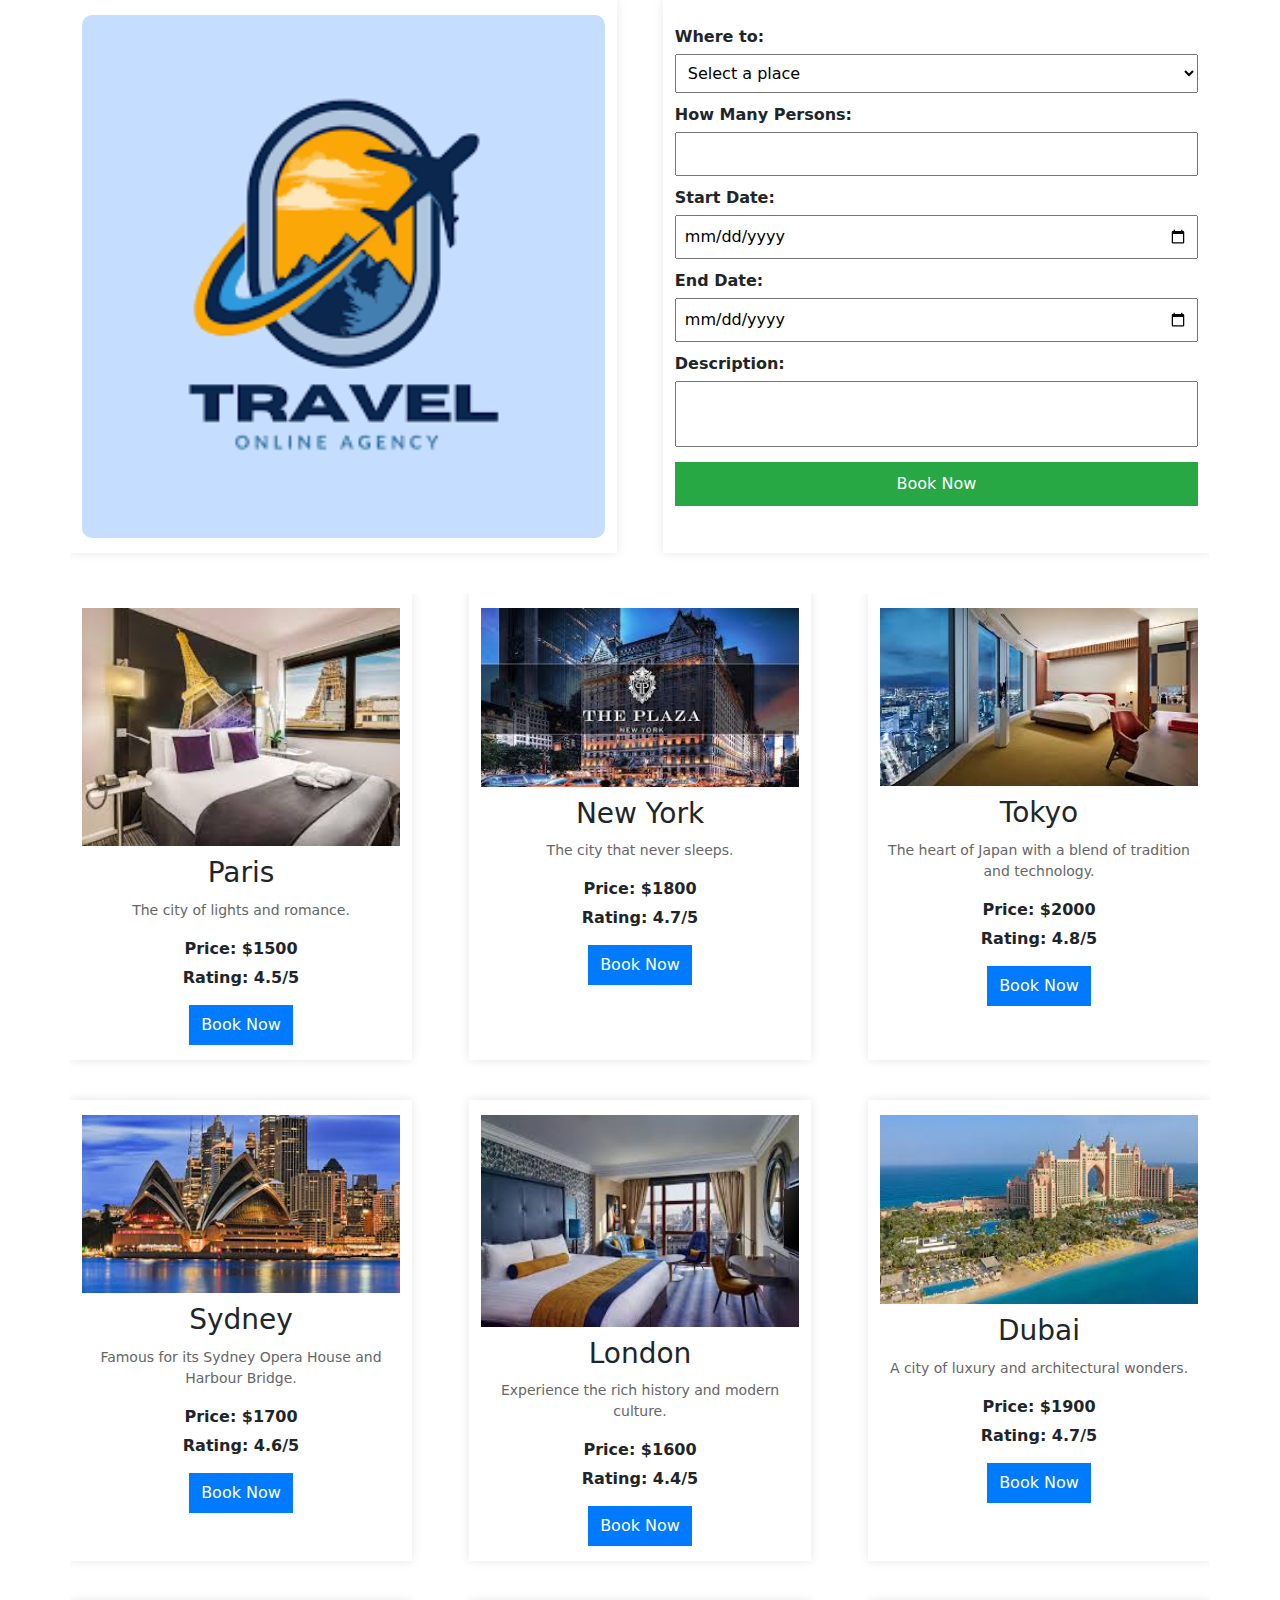
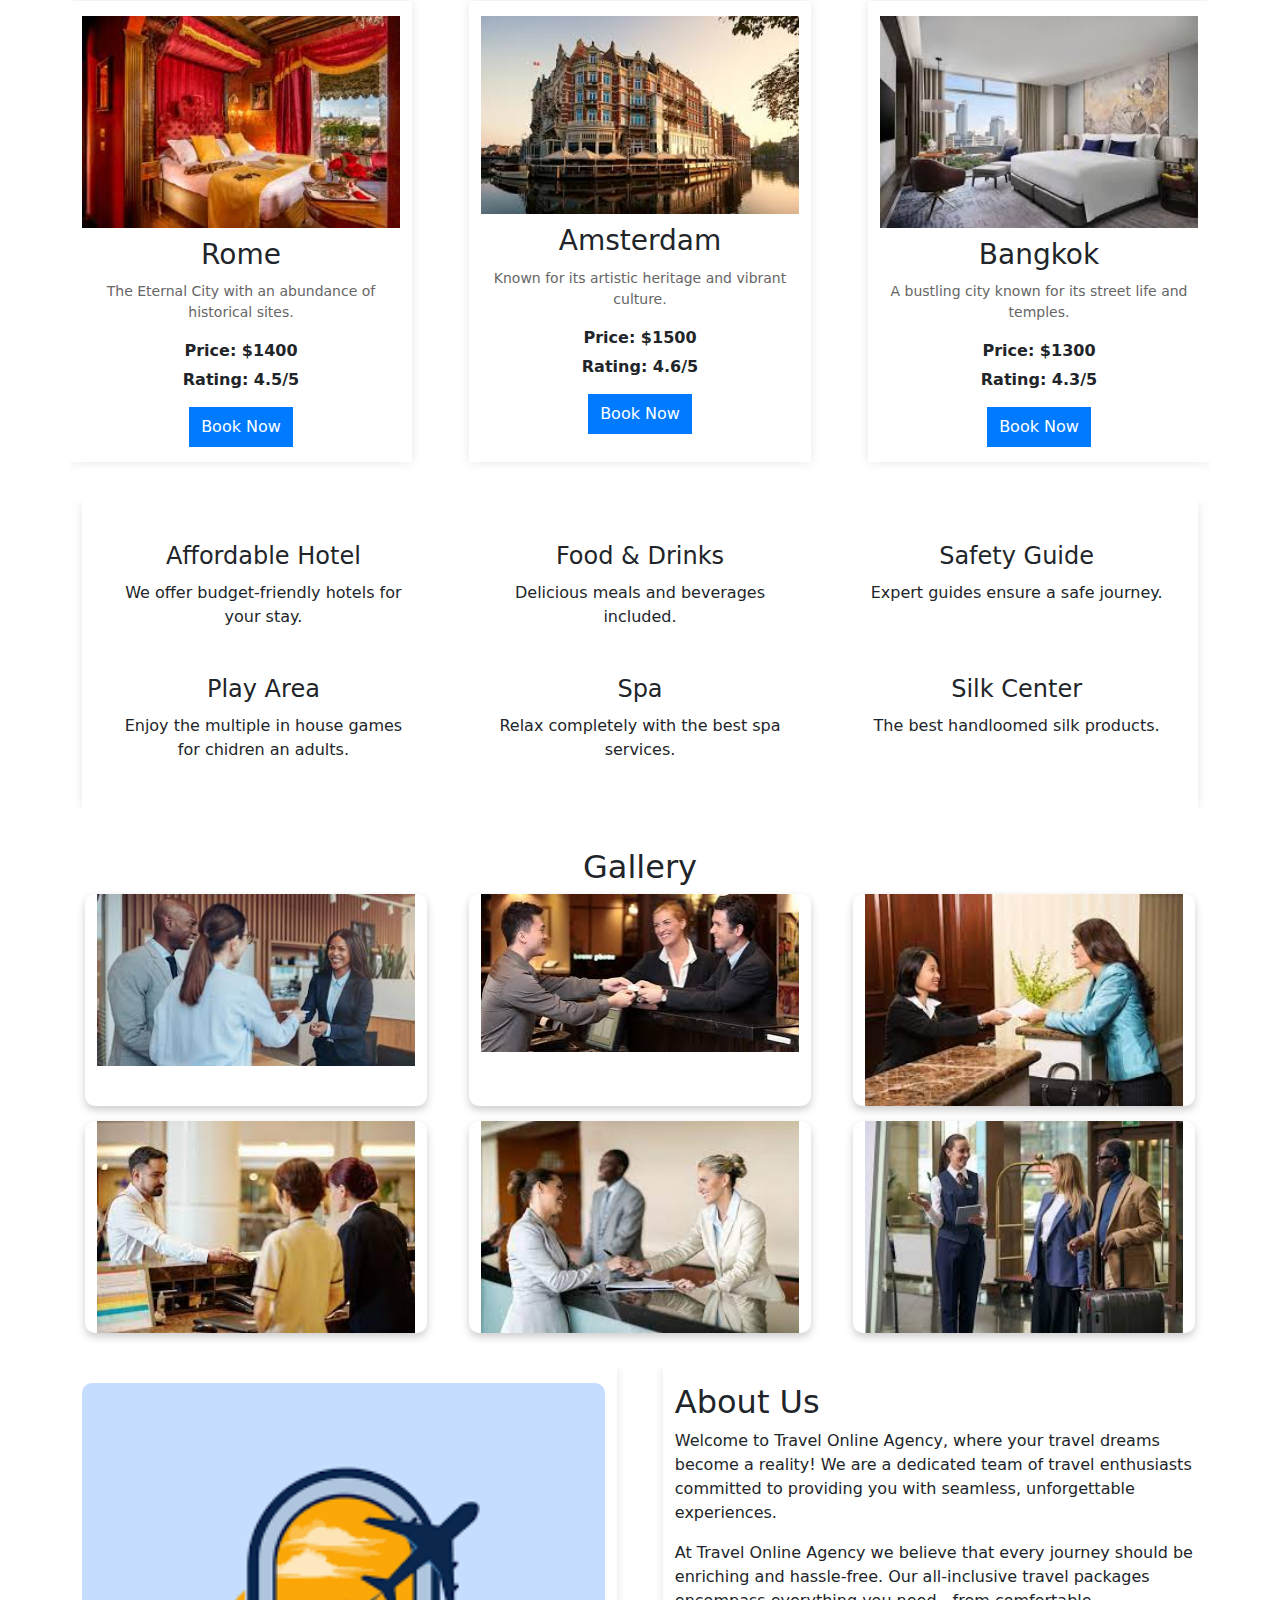
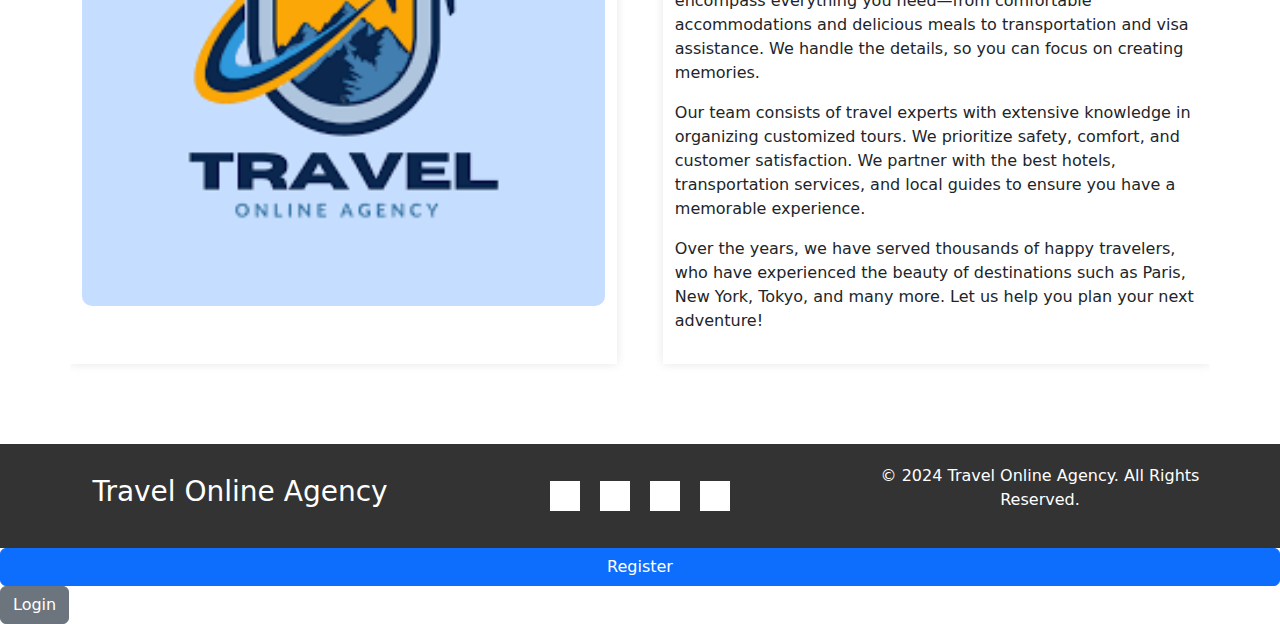
<file: Index.html>
<!DOCTYPE html>
<html lang="en">
<head>
    <meta charset="UTF-8">
    <meta name="viewport" content="width=device-width, initial-scale=1.0">
    <title>Travel Booking</title>
    <link rel="stylesheet" href="style.css">
    <link href="https://cdn.jsdelivr.net/npm/bootstrap@5.3.0-alpha1/dist/css/bootstrap.min.css" rel="stylesheet">
    <script src="https://cdn.jsdelivr.net/npm/bootstrap@5.3.0-alpha1/dist/js/bootstrap.bundle.min.js"></script>
    <script src="Script.js"></script>
</head>
<body>
<!-- A section -->

    <div class="container">
        <div class="row">
            <div class="col-50 image-section">
                <img src="/Assets/travel.png" alt="Brand or Company Image">
            </div>
            <div class="col-50 form-section">
                <form id="bookingForm">
                    <label for="destination">Where to:</label>
                    <select id="destination" required>
                        <option value="">Select a place</option>
                        <option value="Paris">Paris</option>
                        <option value="New York">New York</option>
                        <option value="Tokyo">Tokyo</option>
                        <option value="Sydney">Sydney</option>
                        <option value="London">London</option>
                        <option value="Dubai">Dubai</option>
                        <option value="Rome">Rome</option>
                        <option value="Amsterdam">Amsterdam</option>
                        <option value="Bangkok">Bangkok</option>
                    </select>

                    <label for="people">How Many Persons:</label>
                    <input type="number" id="people" min="1" required>

                    <label for="startDate">Start Date:</label>
                    <input type="date" id="startDate" required>

                    <label for="endDate">End Date:</label>
                    <input type="date" id="endDate" required>

                    <label for="description">Description:</label>
                    <textarea id="description" minlength="50" maxlength="500" required></textarea>

                    <button type="button" onclick="submitForm()">Book Now</button>
                </form>
            </div>
        </div>
    </div>

    <!-- B Section -->

<div class="container">
    <div class="row">

        <div class="package-card">
            <img src="/Assets/paris.jpeg" alt="Paris">
            <h3>Paris</h3>
            <p>The city of lights and romance.</p>
            <div class="price">Price: $1500</div>
            <div class="rating">Rating: 4.5/5</div>
            <button>Book Now</button>
        </div>
        <div class="package-card">
            <img src="/Assets/newyork.jpeg" alt="New York">
            <h3>New York</h3>
            <p>The city that never sleeps.</p>
            <div class="price">Price: $1800</div>
            <div class="rating">Rating: 4.7/5</div>
            <button>Book Now</button>
        </div>
        <div class="package-card">
            <img src="/Assets/tokyo.jpeg" alt="Tokyo">
            <h3>Tokyo</h3>
            <p>The heart of Japan with a blend of tradition and technology.</p>
            <div class="price">Price: $2000</div>
            <div class="rating">Rating: 4.8/5</div>
            <button>Book Now</button>
        </div>
    </div>

    <div class="row">
        <div class="package-card">
            <img src="/Assets/sydney.jpeg" alt="Sydney">
            <h3>Sydney</h3>
            <p>Famous for its Sydney Opera House and Harbour Bridge.</p>
            <div class="price">Price: $1700</div>
            <div class="rating">Rating: 4.6/5</div>
            <button>Book Now</button>
        </div>
        <div class="package-card">
            <img src="/Assets/london.jpeg" alt="London">
            <h3>London</h3>
            <p>Experience the rich history and modern culture.</p>
            <div class="price">Price: $1600</div>
            <div class="rating">Rating: 4.4/5</div>
            <button>Book Now</button>
        </div>
        <div class="package-card">
            <img src="/Assets/dubai.jpeg" alt="Dubai">
            <h3>Dubai</h3>
            <p>A city of luxury and architectural wonders.</p>
            <div class="price">Price: $1900</div>
            <div class="rating">Rating: 4.7/5</div>
            <button>Book Now</button>
        </div>
    </div>

    <div class="row">
        <div class="package-card">
            <img src="/Assets/rome.jpeg" alt="Rome">
            <h3>Rome</h3>
            <p>The Eternal City with an abundance of historical sites.</p>
            <div class="price">Price: $1400</div>
            <div class="rating">Rating: 4.5/5</div>
            <button>Book Now</button>
        </div>
        <div class="package-card">
            <img src="/Assets/amsterdam.jpeg" alt="Amsterdam">
            <h3>Amsterdam</h3>
            <p>Known for its artistic heritage and vibrant culture.</p>
            <div class="price">Price: $1500</div>
            <div class="rating">Rating: 4.6/5</div>
            <button>Book Now</button>
        </div>
        <div class="package-card">
            <img src="/Assets/bangkok.jpeg" alt="Bangkok">
            <h3>Bangkok</h3>
            <p>A bustling city known for its street life and temples.</p>
            <div class="price">Price: $1300</div>
            <div class="rating">Rating: 4.3/5</div>
            <button>Book Now</button>
        </div>
    </div>
</div>

    <!-- C section -->

    <div class="container">
        <div class="services">
            <div class="service-item">
                <h4>Affordable Hotel</h4>
                <p>We offer budget-friendly hotels for your stay.</p>
            </div>
            <div class="service-item">
                <h4>Food & Drinks</h4>
                <p>Delicious meals and beverages included.</p>
            </div>
            <div class="service-item">
                <h4>Safety Guide</h4>
                <p>Expert guides ensure a safe journey.</p>
            </div>
            <div class="service-item">
                <h4>Play Area</h4>
                <p>Enjoy the multiple in house games for chidren an adults.</p>
            </div>
            <div class="service-item">
                <h4>Spa</h4>
                <p>Relax completely with the best spa services.</p>
            </div>
            <div class="service-item">
                <h4>Silk Center</h4>
                <p>The best handloomed silk products.</p>
            </div>
        </div>
    </div>

    <!-- Gallery Section -->
<div class="container">
    <h2 style="text-align: center; margin-top: 40px;">Gallery</h2>
    <div class="row">
        <div class="gallery-card">
            <img src="/Assets/glimpse1.jpeg" alt="Glimpse 1">
        </div>
        <div class="gallery-card">
            <img src="/Assets/glimpse2.jpeg" alt="Glimpse 2">
        </div>
        <div class="gallery-card">
            <img src="/Assets/glimpse3.jpeg" alt="Glimpse 3">
        </div>
        <div class="gallery-card">
            <img src="/Assets/glimpse4.jpeg" alt="Glimpse 4">
        </div>
        <div class="gallery-card">
            <img src="/Assets/glimpse5.jpeg" alt="Glimpse 5">
        </div>
        <div class="gallery-card">
            <img src="/Assets/glimpse6.jpeg" alt="Glimpse 6">
        </div>
    </div>
</div>

        <!-- About Us Section -->


<div class="container">
    <div class="row">
        <div class="col-50 image-section">
            <img src="/Assets/travel.png" alt="About Us Image" style="width: 100%; height: auto; border-radius: 10px;">
        </div>
        <div class="col-50">
            <h2>About Us</h2>
            <p>Welcome to Travel Online Agency, where your travel dreams become a reality! We are a dedicated team of travel enthusiasts committed to providing you with seamless, unforgettable experiences.</p>
            <p>At Travel Online Agency we believe that every journey should be enriching and hassle-free. Our all-inclusive travel packages encompass everything you need—from comfortable accommodations and delicious meals to transportation and visa assistance. We handle the details, so you can focus on creating memories.</p>
            <p>Our team consists of travel experts with extensive knowledge in organizing customized tours. We prioritize safety, comfort, and customer satisfaction. We partner with the best hotels, transportation services, and local guides to ensure you have a memorable experience.</p>
            <p>Over the years, we have served thousands of happy travelers, who have experienced the beauty of destinations such as Paris, New York, Tokyo, and many more. Let us help you plan your next adventure!</p>
        </div>
    </div>
</div>

<footer class="footer">
    <div class="footer-content">


        <div class="footer-brand">
            <h3>Travel Online Agency</h3>
        </div>

        <div class="footer-social-media">
            <a href="https://www.facebook.com" class="social-icon"><img src="/Assets/facebook.png" alt="Facebook"></a>
            <a href="https://www.instagram.com" class="social-icon"><img src="/Assets/insta.jpeg" alt="Instagram"></a>
            <a href="https://x.com" class="social-icon"><img src="/Assets/twitter.png" alt="Twitter"></a>
            <a href="https://www.linkedin.com" class="social-icon"><img src="/Assets/linkedin.jpeg" alt="LinkedIn"></a>
        </div>
         
        <div class="footer-copyright">
            <p>&copy; 2024 Travel Online Agency. All Rights Reserved.</p>
        </div>
    </div>
</footer>

<button type="button" class="btn btn-primary" data-bs-toggle="modal" data-bs-target="#registerModal">
    Register
</button>

<div class="modal fade" id="registerModal" tabindex="-1" aria-labelledby="registerModalLabel" aria-hidden="true">
    <div class="modal-dialog">
        <div class="modal-content">
            <div class="modal-header">
                <h5 class="modal-title" id="registerModalLabel">Register</h5>
                <button type="button" class="btn-close" data-bs-dismiss="modal" aria-label="Close"></button>
            </div>
            <div class="modal-body">
                <form id="registrationForm" onsubmit="return validateForm()">
                    <div class="mb-3">
                        <label for="fullname" class="form-label">Full Name</label>
                        <input type="text" class="form-control" id="fullname" required>
                    </div>
                    <div class="mb-3">
                        <label for="contact" class="form-label">Contact</label>
                        <input type="text" class="form-control" id="contact" required>
                    </div>
                    <div class="mb-3">
                        <label for="dob" class="form-label">Date of Birth</label>
                        <input type="date" class="form-control" id="dob" required>
                    </div>
                    <div class="mb-3">
                        <label for="email" class="form-label">Email ID</label>
                        <input type="email" class="form-control" id="email" required>
                    </div>
                    <div class="mb-3">
                        <label for="password" class="form-label">Password</label>
                        <input type="password" class="form-control" id="password" required>
                    </div>
                    <div class="mb-3">
                        <label class="form-label">Gender</label><br>
                        <input type="radio" id="male" name="gender" value="Male" required>
                        <label for="male">Male</label>
                        <input type="radio" id="female" name="gender" value="Female" required>
                        <label for="female">Female</label>
                    </div>
                    <button type="submit" class="btn btn-primary">Register</button>
                </form>
                <div class="mt-3">
                    <a href="login.html">Already have an account? Login here</a>
                </div>
            </div>
        </div>
    </div>
</div>
<button type="button" class="btn btn-secondary" data-bs-toggle="modal" data-bs-target="#loginModal">
    Login
</button>
<div class="modal fade" id="loginModal" tabindex="-1" aria-labelledby="loginModalLabel" aria-hidden="true">
    <div class="modal-dialog">
        <div class="modal-content">
            <div class="modal-header">
                <h5 class="modal-title" id="loginModalLabel">Login</h5>
                <button type="button" class="btn-close" data-bs-dismiss="modal" aria-label="Close"></button>
            </div>
            <div class="modal-body">
                <form id="loginForm" onsubmit="return validateLoginForm()">
                    <div class="mb-3">
                        <label for="email" class="form-label">Email ID</label>
                        <input type="email" class="form-control" id="email" required>
                    </div>
                    <div class="mb-3">
                        <label for="password" class="form-label">Password</label>
                        <input type="password" class="form-control" id="password" required>
                    </div>
                    <button type="submit" class="btn btn-primary">Login</button>
                </form>
                <div class="mt-3">
                    <a href="register.html">Don't have an account? Register here</a>
                </div>
            </div>
        </div>
    </div>
</div>


</body>
</html>
</file>
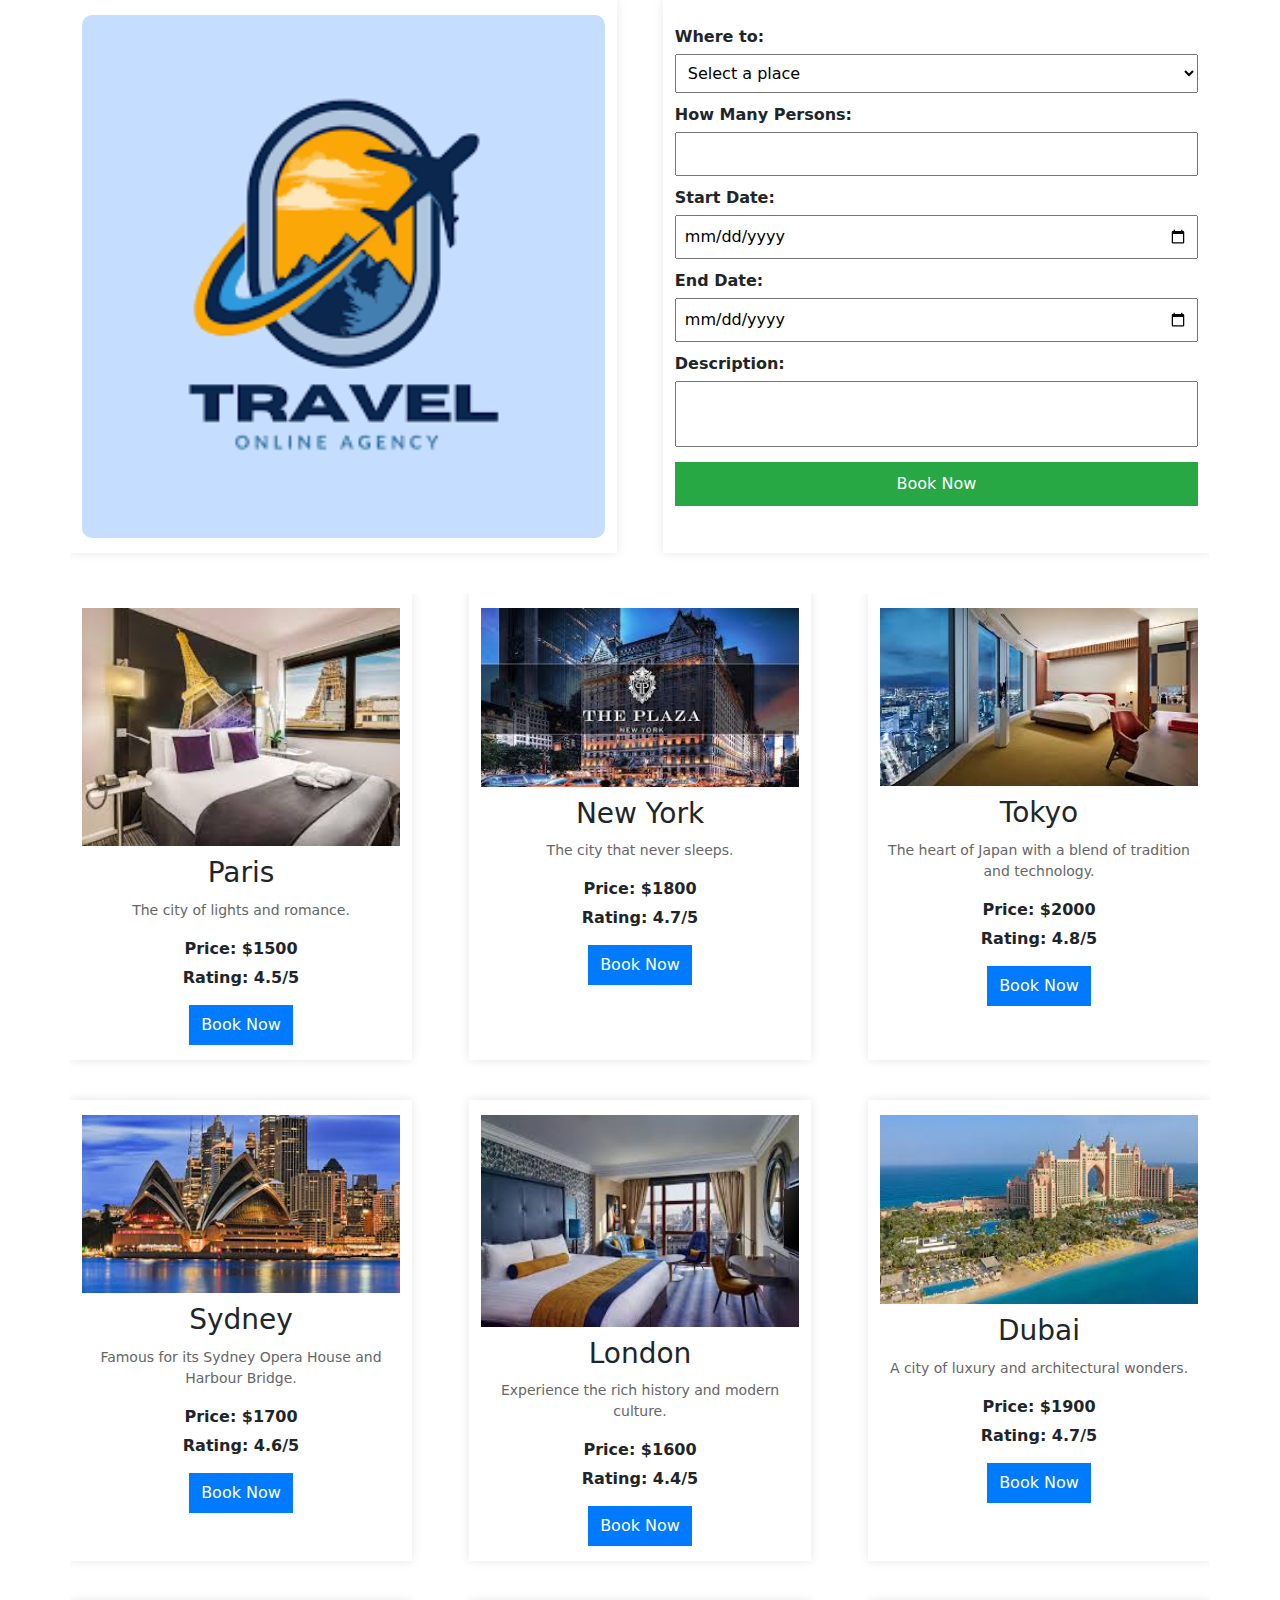
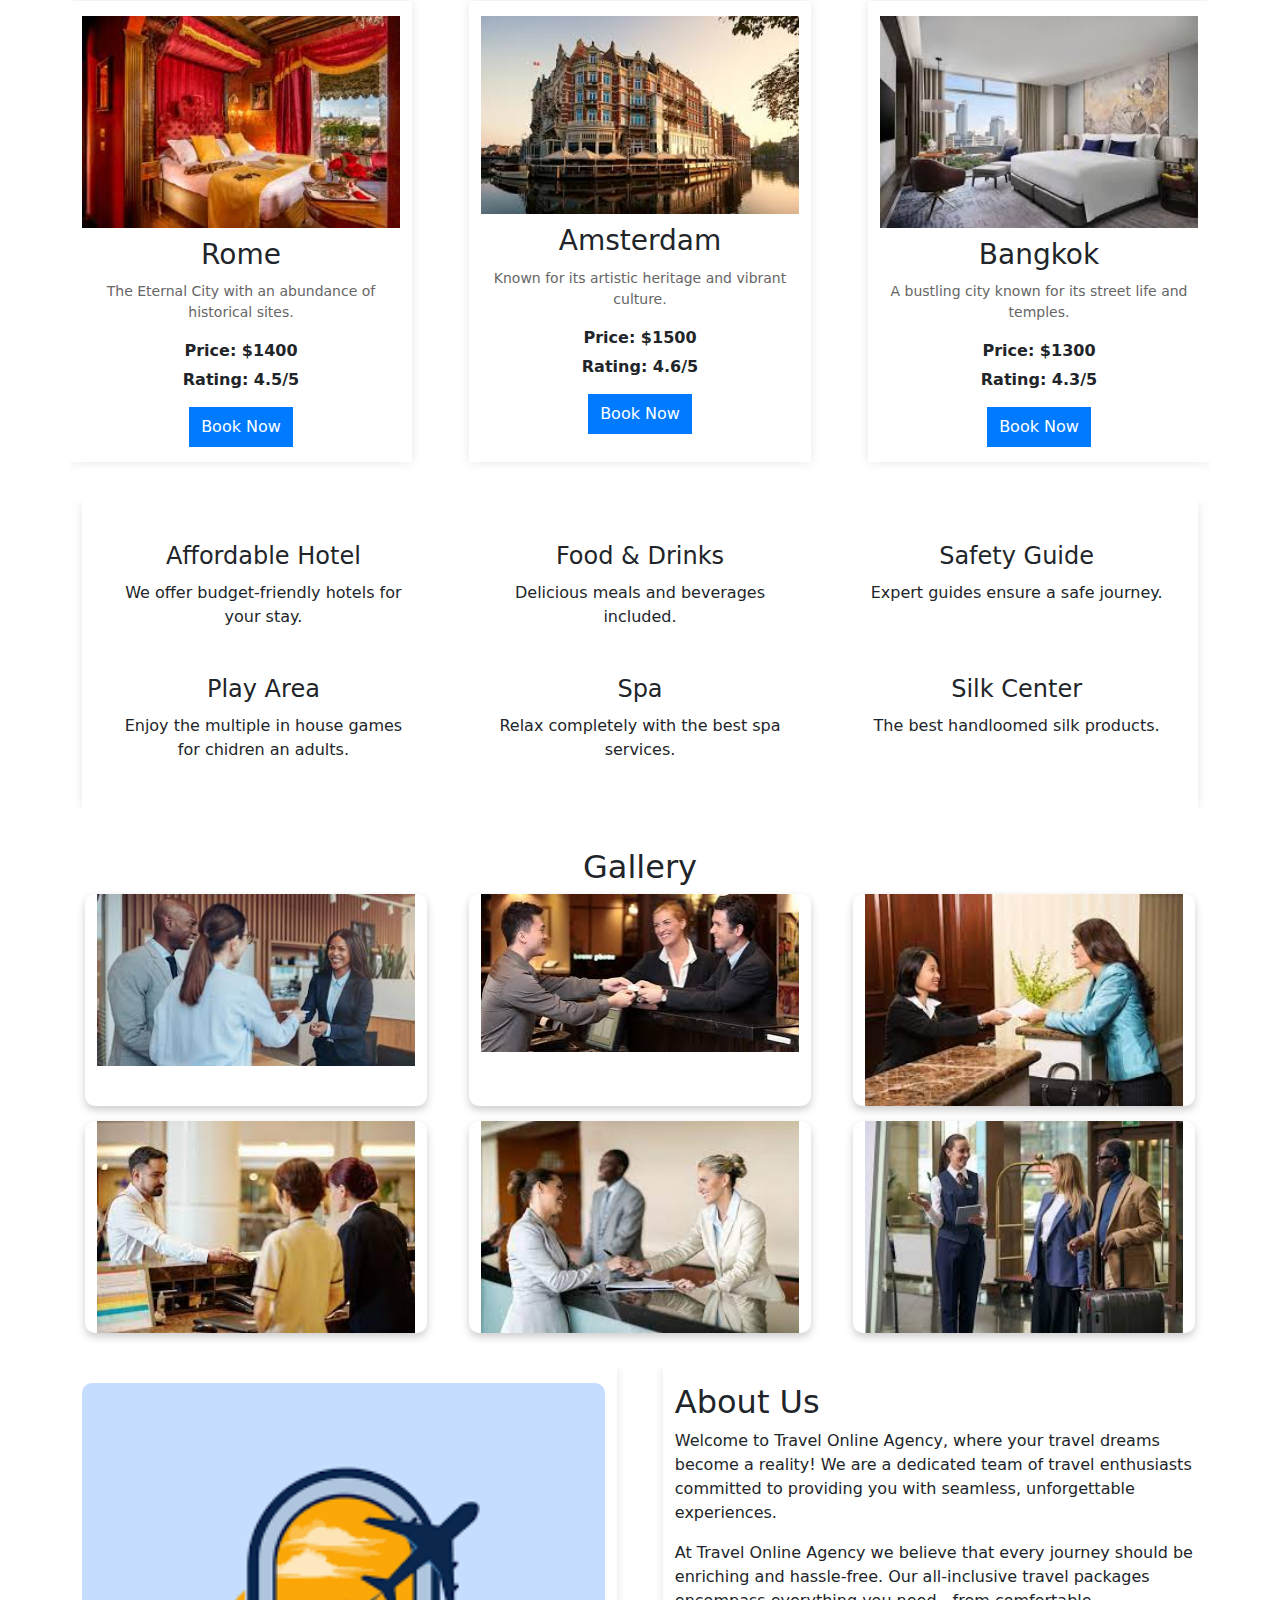
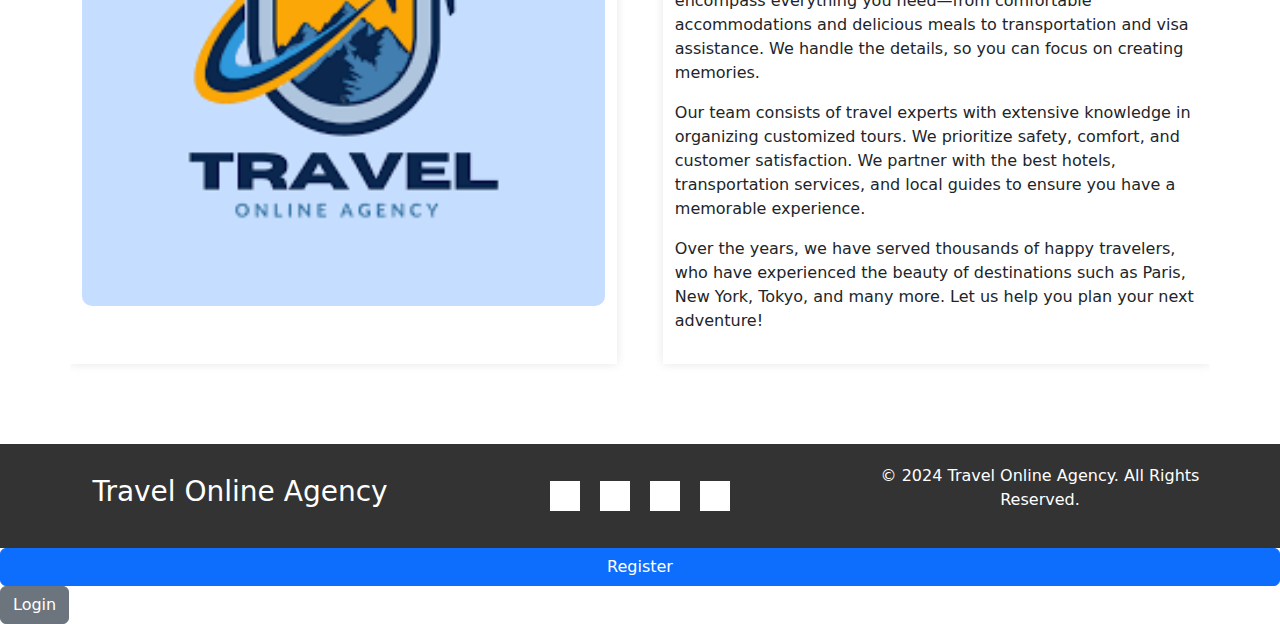
<file: index.html>
<!DOCTYPE html>
<html lang="en">
<head>
    <meta charset="UTF-8">
    <meta name="viewport" content="width=device-width, initial-scale=1.0">
    <title>Travel Booking</title>
    <link rel="stylesheet" href="style.css">
    <link href="https://cdn.jsdelivr.net/npm/bootstrap@5.3.0-alpha1/dist/css/bootstrap.min.css" rel="stylesheet">
    <script src="https://cdn.jsdelivr.net/npm/bootstrap@5.3.0-alpha1/dist/js/bootstrap.bundle.min.js"></script>
    <script src="Script.js"></script>
</head>
<body>
<!-- A section -->

    <div class="container">
        <div class="row">
            <div class="col-50 image-section">
                <img src="./Assets/travel.png" alt="Brand or Company Image">
            </div>
            <div class="col-50 form-section">
                <form id="bookingForm">
                    <label for="destination">Where to:</label>
                    <select id="destination" required>
                        <option value="">Select a place</option>
                        <option value="Paris">Paris</option>
                        <option value="New York">New York</option>
                        <option value="Tokyo">Tokyo</option>
                        <option value="Sydney">Sydney</option>
                        <option value="London">London</option>
                        <option value="Dubai">Dubai</option>
                        <option value="Rome">Rome</option>
                        <option value="Amsterdam">Amsterdam</option>
                        <option value="Bangkok">Bangkok</option>
                    </select>

                    <label for="people">How Many Persons:</label>
                    <input type="number" id="people" min="1" required>

                    <label for="startDate">Start Date:</label>
                    <input type="date" id="startDate" required>

                    <label for="endDate">End Date:</label>
                    <input type="date" id="endDate" required>

                    <label for="description">Description:</label>
                    <textarea id="description" minlength="50" maxlength="500" required></textarea>

                    <button type="button" onclick="submitForm()">Book Now</button>
                </form>
            </div>
        </div>
    </div>

    <!-- B Section -->

<div class="container">
    <div class="row">

        <div class="package-card">
            <img src="./Assets/paris.jpeg" alt="Paris">
            <h3>Paris</h3>
            <p>The city of lights and romance.</p>
            <div class="price">Price: $1500</div>
            <div class="rating">Rating: 4.5/5</div>
            <button>Book Now</button>
        </div>
        <div class="package-card">
            <img src="./Assets/newyork.jpeg" alt="New York">
            <h3>New York</h3>
            <p>The city that never sleeps.</p>
            <div class="price">Price: $1800</div>
            <div class="rating">Rating: 4.7/5</div>
            <button>Book Now</button>
        </div>
        <div class="package-card">
            <img src="./Assets/tokyo.jpeg" alt="Tokyo">
            <h3>Tokyo</h3>
            <p>The heart of Japan with a blend of tradition and technology.</p>
            <div class="price">Price: $2000</div>
            <div class="rating">Rating: 4.8/5</div>
            <button>Book Now</button>
        </div>
    </div>

    <div class="row">
        <div class="package-card">
            <img src="./Assets/sydney.jpeg" alt="Sydney">
            <h3>Sydney</h3>
            <p>Famous for its Sydney Opera House and Harbour Bridge.</p>
            <div class="price">Price: $1700</div>
            <div class="rating">Rating: 4.6/5</div>
            <button>Book Now</button>
        </div>
        <div class="package-card">
            <img src="./Assets/london.jpeg" alt="London">
            <h3>London</h3>
            <p>Experience the rich history and modern culture.</p>
            <div class="price">Price: $1600</div>
            <div class="rating">Rating: 4.4/5</div>
            <button>Book Now</button>
        </div>
        <div class="package-card">
            <img src="./Assets/dubai.jpeg" alt="Dubai">
            <h3>Dubai</h3>
            <p>A city of luxury and architectural wonders.</p>
            <div class="price">Price: $1900</div>
            <div class="rating">Rating: 4.7/5</div>
            <button>Book Now</button>
        </div>
    </div>

    <div class="row">
        <div class="package-card">
            <img src="./Assets/rome.jpeg" alt="Rome">
            <h3>Rome</h3>
            <p>The Eternal City with an abundance of historical sites.</p>
            <div class="price">Price: $1400</div>
            <div class="rating">Rating: 4.5/5</div>
            <button>Book Now</button>
        </div>
        <div class="package-card">
            <img src="./Assets/amsterdam.jpeg" alt="Amsterdam">
            <h3>Amsterdam</h3>
            <p>Known for its artistic heritage and vibrant culture.</p>
            <div class="price">Price: $1500</div>
            <div class="rating">Rating: 4.6/5</div>
            <button>Book Now</button>
        </div>
        <div class="package-card">
            <img src="./Assets/bangkok.jpeg" alt="Bangkok">
            <h3>Bangkok</h3>
            <p>A bustling city known for its street life and temples.</p>
            <div class="price">Price: $1300</div>
            <div class="rating">Rating: 4.3/5</div>
            <button>Book Now</button>
        </div>
    </div>
</div>

    <!-- C section -->

    <div class="container">
        <div class="services">
            <div class="service-item">
                <h4>Affordable Hotel</h4>
                <p>We offer budget-friendly hotels for your stay.</p>
            </div>
            <div class="service-item">
                <h4>Food & Drinks</h4>
                <p>Delicious meals and beverages included.</p>
            </div>
            <div class="service-item">
                <h4>Safety Guide</h4>
                <p>Expert guides ensure a safe journey.</p>
            </div>
            <div class="service-item">
                <h4>Play Area</h4>
                <p>Enjoy the multiple in house games for chidren an adults.</p>
            </div>
            <div class="service-item">
                <h4>Spa</h4>
                <p>Relax completely with the best spa services.</p>
            </div>
            <div class="service-item">
                <h4>Silk Center</h4>
                <p>The best handloomed silk products.</p>
            </div>
        </div>
    </div>

    <!-- Gallery Section -->
<div class="container">
    <h2 style="text-align: center; margin-top: 40px;">Gallery</h2>
    <div class="row">
        <div class="gallery-card">
            <img src="./Assets/glimpse1.jpeg" alt="Glimpse 1">
        </div>
        <div class="gallery-card">
            <img src="./Assets/glimpse2.jpeg" alt="Glimpse 2">
        </div>
        <div class="gallery-card">
            <img src="./Assets/glimpse3.jpeg" alt="Glimpse 3">
        </div>
        <div class="gallery-card">
            <img src="./Assets/glimpse4.jpeg" alt="Glimpse 4">
        </div>
        <div class="gallery-card">
            <img src="./Assets/glimpse5.jpeg" alt="Glimpse 5">
        </div>
        <div class="gallery-card">
            <img src="./Assets/glimpse6.jpeg" alt="Glimpse 6">
        </div>
    </div>
</div>

        <!-- About Us Section -->


<div class="container">
    <div class="row">
        <div class="col-50 image-section">
            <img src="./Assets/travel.png" alt="About Us Image" style="width: 100%; height: auto; border-radius: 10px;">
        </div>
        <div class="col-50">
            <h2>About Us</h2>
            <p>Welcome to Travel Online Agency, where your travel dreams become a reality! We are a dedicated team of travel enthusiasts committed to providing you with seamless, unforgettable experiences.</p>
            <p>At Travel Online Agency we believe that every journey should be enriching and hassle-free. Our all-inclusive travel packages encompass everything you need—from comfortable accommodations and delicious meals to transportation and visa assistance. We handle the details, so you can focus on creating memories.</p>
            <p>Our team consists of travel experts with extensive knowledge in organizing customized tours. We prioritize safety, comfort, and customer satisfaction. We partner with the best hotels, transportation services, and local guides to ensure you have a memorable experience.</p>
            <p>Over the years, we have served thousands of happy travelers, who have experienced the beauty of destinations such as Paris, New York, Tokyo, and many more. Let us help you plan your next adventure!</p>
        </div>
    </div>
</div>

<footer class="footer">
    <div class="footer-content">


        <div class="footer-brand">
            <h3>Travel Online Agency</h3>
        </div>

        <div class="footer-social-media">
            <a href="https://www.facebook.com" class="social-icon"><img src="./Assets/facebook.png" alt="Facebook"></a>
            <a href="https://www.instagram.com" class="social-icon"><img src="./Assets/insta.jpeg" alt="Instagram"></a>
            <a href="https://x.com" class="social-icon"><img src="./Assets/twitter.png" alt="Twitter"></a>
            <a href="https://www.linkedin.com" class="social-icon"><img src="./Assets/linkedin.jpeg" alt="LinkedIn"></a>
        </div>
         
        <div class="footer-copyright">
            <p>&copy; 2024 Travel Online Agency. All Rights Reserved.</p>
        </div>
    </div>
</footer>

<button type="button" class="btn btn-primary" data-bs-toggle="modal" data-bs-target="#registerModal">
    Register
</button>

<div class="modal fade" id="registerModal" tabindex="-1" aria-labelledby="registerModalLabel" aria-hidden="true">
    <div class="modal-dialog">
        <div class="modal-content">
            <div class="modal-header">
                <h5 class="modal-title" id="registerModalLabel">Register</h5>
                <button type="button" class="btn-close" data-bs-dismiss="modal" aria-label="Close"></button>
            </div>
            <div class="modal-body">
                <form id="registrationForm" onsubmit="return validateForm()">
                    <div class="mb-3">
                        <label for="fullname" class="form-label">Full Name</label>
                        <input type="text" class="form-control" id="fullname" required>
                    </div>
                    <div class="mb-3">
                        <label for="contact" class="form-label">Contact</label>
                        <input type="text" class="form-control" id="contact" required>
                    </div>
                    <div class="mb-3">
                        <label for="dob" class="form-label">Date of Birth</label>
                        <input type="date" class="form-control" id="dob" required>
                    </div>
                    <div class="mb-3">
                        <label for="email" class="form-label">Email ID</label>
                        <input type="email" class="form-control" id="email" required>
                    </div>
                    <div class="mb-3">
                        <label for="password" class="form-label">Password</label>
                        <input type="password" class="form-control" id="password" required>
                    </div>
                    <div class="mb-3">
                        <label class="form-label">Gender</label><br>
                        <input type="radio" id="male" name="gender" value="Male" required>
                        <label for="male">Male</label>
                        <input type="radio" id="female" name="gender" value="Female" required>
                        <label for="female">Female</label>
                    </div>
                    <button type="submit" class="btn btn-primary">Register</button>
                </form>
                <div class="mt-3">
                    <a href="login.html">Already have an account? Login here</a>
                </div>
            </div>
        </div>
    </div>
</div>
<button type="button" class="btn btn-secondary" data-bs-toggle="modal" data-bs-target="#loginModal">
    Login
</button>
<div class="modal fade" id="loginModal" tabindex="-1" aria-labelledby="loginModalLabel" aria-hidden="true">
    <div class="modal-dialog">
        <div class="modal-content">
            <div class="modal-header">
                <h5 class="modal-title" id="loginModalLabel">Login</h5>
                <button type="button" class="btn-close" data-bs-dismiss="modal" aria-label="Close"></button>
            </div>
            <div class="modal-body">
                <form id="loginForm" onsubmit="return validateLoginForm()">
                    <div class="mb-3">
                        <label for="email" class="form-label">Email ID</label>
                        <input type="email" class="form-control" id="email" required>
                    </div>
                    <div class="mb-3">
                        <label for="password" class="form-label">Password</label>
                        <input type="password" class="form-control" id="password" required>
                    </div>
                    <button type="submit" class="btn btn-primary">Login</button>
                </form>
                <div class="mt-3">
                    <a href="register.html">Don't have an account? Register here</a>
                </div>
            </div>
        </div>
    </div>
</div>


</body>
</html>
</file>
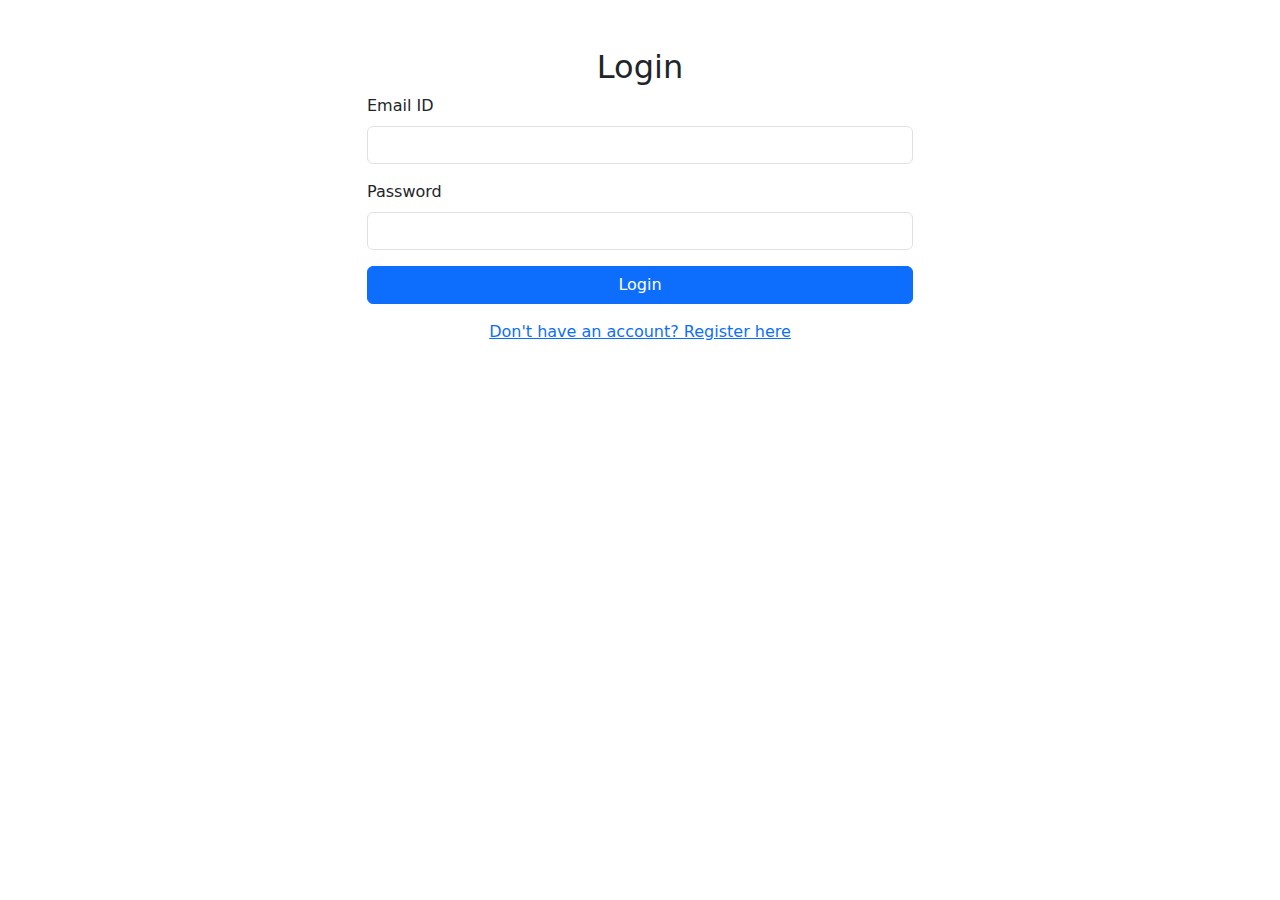
<file: login.html>
<!DOCTYPE html>
<html lang="en">
<head>
    <meta charset="UTF-8">
    <meta name="viewport" content="width=device-width, initial-scale=1.0">
    <link href="https://cdn.jsdelivr.net/npm/bootstrap@5.3.0-alpha1/dist/css/bootstrap.min.css" rel="stylesheet">
    <title>Login</title>
</head>
<body>
    <div class="container">
        <div class="row justify-content-center mt-5">
            <div class="col-md-6">
                <h2 class="text-center">Login</h2>
                <form id="loginForm" onsubmit="return validateLoginForm()">
                    <div class="mb-3">
                        <label for="email" class="form-label">Email ID</label>
                        <input type="email" class="form-control" id="email" required>
                    </div>
                    <div class="mb-3">
                        <label for="password" class="form-label">Password</label>
                        <input type="password" class="form-control" id="password" required>
                    </div>
                    <button type="submit" class="btn btn-primary w-100">Login</button>
                </form>
                <div class="mt-3 text-center">
                    <a href="register.html">Don't have an account? Register here</a>
                </div>
            </div>
        </div>
    </div>

    <script>
        function validateLoginForm() {
            const email = document.getElementById("email").value.trim();
            const password = document.getElementById("password").value.trim();

            if (email === "" || !email.includes("@")) {
                alert("Please enter a valid email address.");
                return false;
            }

            if (password.length < 6) {
                alert("Password must be at least 6 characters long.");
                return false;
            }

            alert("Login successful!");
            return true;
        }
    </script>
</body>
</html>
</file>
<file: style.css>
body {
    font-family: Arial, sans-serif;
    margin: 0;
    padding: 0;
    background-color: #f0f0f0;
}
.container {
    width: 80%;
    margin: auto;
    overflow: hidden;
}

.row {
    display: flex;
    flex-wrap: wrap;
    margin: 20px 0;
    justify-content: space-between;
}
.col-50 {
    flex: 0 0 48%;
    box-sizing: border-box;
    padding: 15px;
    background-color: #fff;
    box-shadow: 0 0 10px rgba(0, 0, 0, 0.1);
    margin-bottom: 20px;
}

.image-section img {
    width: 100%;
    height: auto;
}

.form-section form {
    display: flex;
    flex-direction: column;
}
.form-section label {
    margin-top: 10px;
    font-weight: bold;
}
.form-section input, .form-section select, .form-section textarea {
    padding: 8px;
    margin-top: 5px;
    width: 100%;
    box-sizing: border-box;
}
.form-section textarea {
    resize: none;
}
.form-section button {
    margin-top: 15px;
    padding: 10px;
    background-color: #28a745;
    color: white;
    border: none;
    cursor: pointer;
}
.form-section button:hover {
    background-color: #218838;
}

.package-card {
    flex: 0 0 30%;
    box-sizing: border-box;
    padding: 15px;
    background-color: #fff;
    box-shadow: 0 0 10px rgba(0, 0, 0, 0.1);
    text-align: center;
    margin-bottom: 20px;
}
.package-card img {
    width: 100%;
    height: auto;
}
.package-card h3 {
    margin: 10px 0;
}
.package-card p {
    font-size: 14px;
    color: #666;
}
.package-card .price, .package-card .rating {
    margin: 5px 0;
    font-weight: bold;
}
.package-card button {
    margin-top: 10px;
    padding: 8px 12px;
    background-color: #007bff;
    color: white;
    border: none;
    cursor: pointer;
}
.package-card button:hover {
    background-color: #0056b3;
}

.services {
    display: flex;
    flex-wrap: wrap;
    justify-content: space-between;
    background-color: #fff;
    padding: 20px;
    box-shadow: 0 0 10px rgba(0, 0, 0, 0.1);
}
.service-item {
    flex: 0 0 30%;
    text-align: center;
    padding: 10px;
    box-sizing: border-box;
}
.service-item h4 {
    margin: 10px 0;
}
 .gallery-card {
    flex: 0 0 30%;
    margin: 15px;
    overflow: hidden;
    border-radius: 10px;
    box-shadow: 0 4px 8px rgba(0, 0, 0, 0.2);
    transition: transform 0.3s ease-in-out;
}
.gallery-card img {
    width: 100%;
    height: auto;
    transition: transform 0.3s ease-in-out;
}
.gallery-card:hover img {
    transform: scale(1.1);
}
.col-50 {
    flex: 0 0 48%;
    box-sizing: border-box;
    padding: 15px;
    background-color: #fff;
    box-shadow: 0 0 10px rgba(0, 0, 0, 0.1);
    margin-bottom: 20px;
}
.image-section img {
    width: 100%;
    height: auto;
    border-radius: 10px;
}
.footer {
    background-color: #333;
    color: #fff;
    text-align: center;
    padding: 20px 0;
    margin-top: 40px;
}
.footer-content {
    display: flex;
    justify-content: space-between;
    align-items: center;
    max-width: 1200px;
    margin: 0 auto;
    flex-wrap: wrap;
}
.footer-brand {
    flex: 1;
}
.footer-social-media {
    flex: 1;
    display: flex;
    justify-content: center;
}
.footer-social-media a {
    margin: 0 10px;
    color: #fff;
    text-decoration: none;
}
.footer-social-media img {
    width: 30px;
    height: 30px;
    filter: brightness(0) invert(1);
}
.footer-copyright {
    flex: 1;
}
@media (max-width: 768px) {
    .footer-content {
        flex-direction: column;
        text-align: center;
    }
    .footer-social-media {
        margin: 15px 0;
    }
}

.modal-content {
    padding: 20px;
    border-radius: 10px;
}
.form-label {
    font-weight: bold;
}
#registrationForm input {
    border-radius: 5px;
    padding: 10px;
}
.btn-primary {
    background-color: #4CAF50;
    border: none;
    width: 100%;
}
.modal-body a {
    color: #626b75;
    text-decoration: none;
}
</file>
